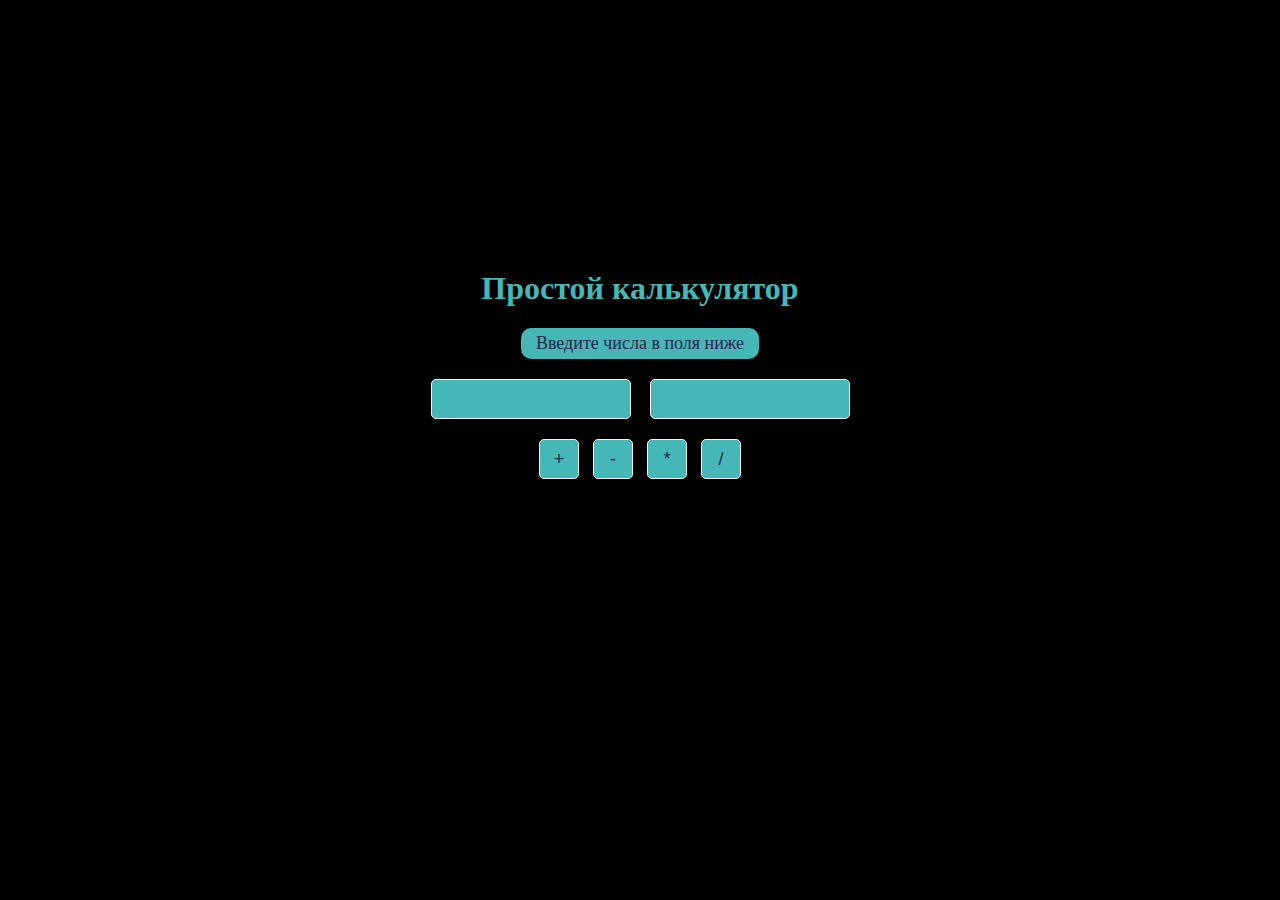
<file: 17-calc/index.html>
<!DOCTYPE html>
<html lang="en">
  <head>
    <meta charset="UTF-8" />
    <meta name="viewport" content="width=device-width, initial-scale=1.0" />
    <title>Простой калькулятор</title>
    <link rel="stylesheet" href="./style.css" />
  </head>
  <body>
    <div class="container">
      <h1 class="text">Простой калькулятор</h1>

      <div class="panel">Введите числа в поля ниже</div>
      <div class="calc">
        <input type="number" class="input" name="first_number" />
        <input type="number" class="input input__last" name="second_number" />
        <div>
          <button class="button" onclick="buttonClick(event)">+</button>
          <button class="button" onclick="buttonClick(event)">-</button>
          <button class="button" onclick="buttonClick(event)">*</button>
          <button class="button" onclick="buttonClick(event)">/</button>
        </div>
      </div>
      <div class="notification notification__hidden">Вычисление закончено</div>
    </div>

    <script src="./app.js"></script>
  </body>
</html>
</file>
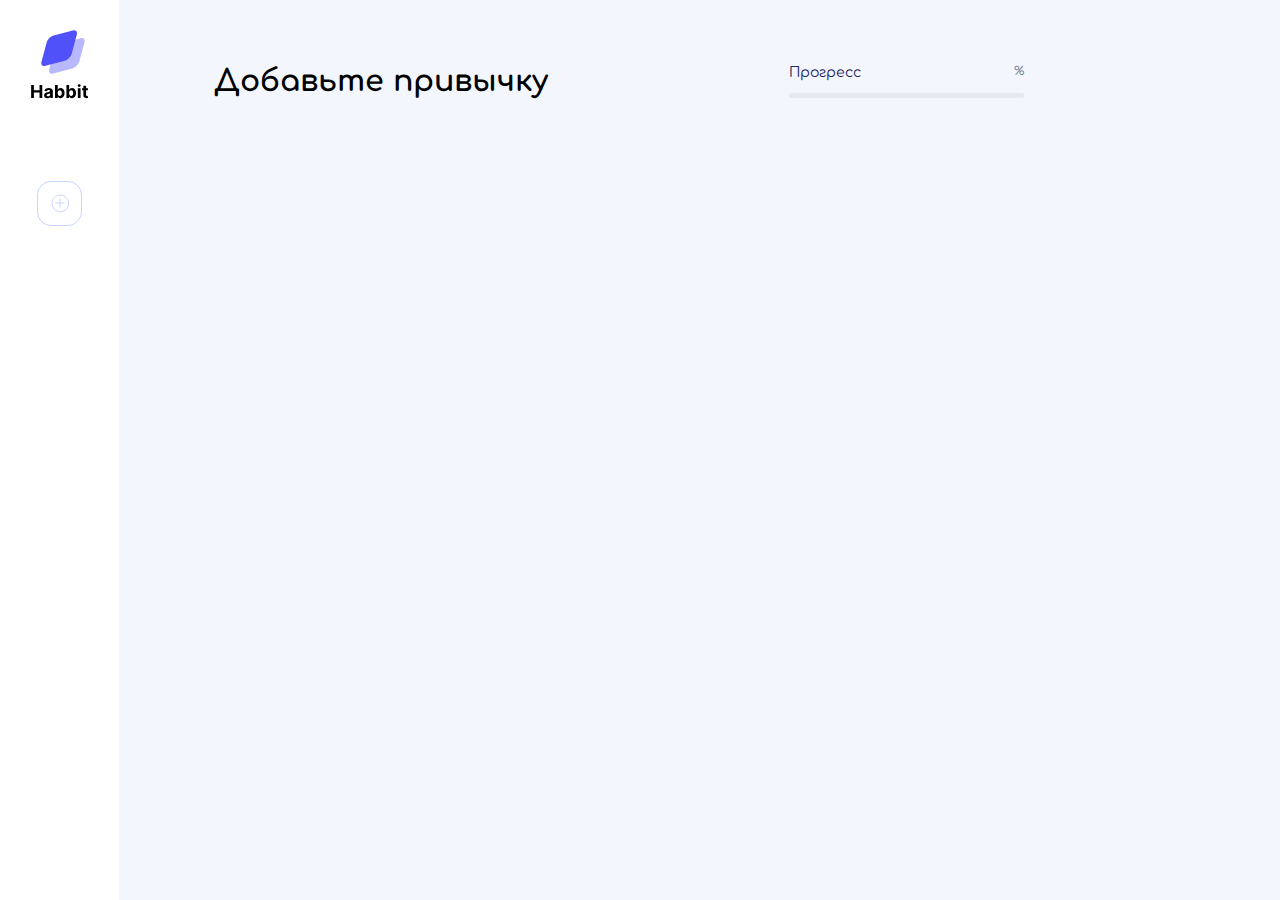
<file: 18-habbit/index.html>
<!DOCTYPE html>
<html lang="en">
  <head>
    <meta charset="UTF-8" />
    <meta name="viewport" content="width=device-width, initial-scale=1.0" />
    <title>Habbit app</title>
    <link rel="preconnect" href="https://fonts.googleapis.com" />
    <link rel="preconnect" href="https://fonts.gstatic.com" crossorigin />
    <link
      href="https://fonts.googleapis.com/css2?family=Comfortaa:wght@300..700&display=swap"
      rel="stylesheet"
    />
    <link rel="stylesheet" href="./styles/main.css" />
  </head>
  <body>
    <div class="app">
      <div class="panel">
        <img class="logo" src="./images/logo.svg" alt="Логотип" />
        <nav class="menu">
          <div class="menu__list"></div>
          <button class="menu__add" onclick="togglePopup()">
            <img src="./images/add.svg" alt="Добавить привычку" />
          </button>
        </nav>
      </div>
      <div class="content">
        <div class="target"></div>
        <header>
          <h1 class="h1">Добавьте привычку</h1>
          <div class="progress">
            <div class="progress__text">
              <div class="progress__name">Прогресс</div>
              <div class="progress__percent">%</div>
            </div>
            <div class="progress__bar">
              <div class="progress__cover-bar"></div>
            </div>
          </div>
        </header>
        <main>
          <div id="days"></div>
          <div class="habbit habbit__newDay">
            <div class="habbit__day">День</div>
            <form class="habbit__form" onsubmit="addDays(event)">
              <input
                name="comment"
                class="input_icon"
                type="text"
                placeholder="Комментарий"
              />
              <img
                class="input__icon"
                src="./images/comment.svg"
                alt="Иконка комментария"
              />
              <button class="button" type="submit">Готово</button>
            </form>
          </div>
        </main>
      </div>
      <div class="cover cover_hidden" id="add-habbit-popup">
        <div class="popup">
          <h2>Новая привычка</h2>
          <div class="icon-label">Иконка</div>
          <div class="icon-select">
            <button class="icon icon_active" onclick="setIcon(this, 'sport')">
              <img src="./images/sport.svg" alt="Спорт" />
            </button>
            <button class="icon" onclick="setIcon(this,'water')">
              <img src="./images/water.svg" alt="Напитки" />
            </button>
            <button class="icon" onclick="setIcon(this,'food')">
              <img src="./images/food.svg" alt="Еда" />
            </button>

            <button class="popup__close" onclick="togglePopup()">
              <img src="./images/close.svg" alt="Закрыть попап" />
            </button>
          </div>
          <form class="popup__form" onsubmit="addHabbit(event)">
            <input type="text" name="name" placeholder="Название" />
            <input
              type="text"
              name="icon"
              hidden
              placeholder="Название"
              value="sport"
            />
            <input type="number" name="target" placeholder="Цель" />
            <button class="button" type="submit">Добавить</button>
          </form>
        </div>
      </div>
    </div>
    <script src="./scripts/app.js"></script>
  </body>
</html>
</file>
<file: 17-calc/style.css>
body {
background-color: black;
}
.container {
text-align: center;
margin-top: 30vh;
}
.text {
    color:rgb(69, 183, 183);
}
.panel {
    display: inline-flex;
    align-items: center;
    justify-content: center;
    box-sizing: border-box;
    border-radius: 10px;
    background: rgb(69, 183, 183);
    color: rgb(38, 36, 72);
    padding: 5px 15px;
    border: none;
    font-size: 18px;
    margin-bottom: 20px;
}
.calc{
    margin-bottom: 20px;
}
.input {
    box-sizing: border-box;
    background: rgb(69, 183, 183);
    color:rgb(38, 36, 72);
    border: 1px solid whitesmoke;
    height: 40px;
    width: 200px;
    border-radius: 5px;
    font-size: 18px;
    outline: none;
    box-shadow: none;
    margin-right: 15px;
    margin-bottom: 20px;
}
.input__last {
    margin-right: 0;
}
.input:hover{
    background-color: rgb(9, 248, 248);
}
.button {
    box-sizing: border-box;
    background: rgb(69, 183, 183);
    color:rgb(38, 36, 72);
    border: 1px solid whitesmoke;
    height: 40px;
    width: 40px;
    border-radius: 5px;
    font-size: 18px;
    cursor: pointer;
}
.button:not(:last-child){
    margin-right: 10px;
}
.button:hover{
    background-color: rgb(9, 248, 248);
    transition: all .1s;
    transform: translateY(-3px);
}
.button:active{
    transform: translateY(0);
}
.emply {
    border:3px solid rgb(254, 0, 0);
}
.notification{
    font-size: 16px;
    color: rgb(9, 248, 248);
}
.notification__hidden {
    display: none;
}
</file>
<file: 18-habbit/styles/main.css>
*{
    box-sizing: border-box;
}

body {
    font-family:"Comfortaa", cursive;
    margin: 0;
    background: rgb(243, 246, 253);
    font-weight: 400;
}

.app {
    display: flex;
    gap: 50px;
}

.logo {
    margin-bottom: 50px;
}

.panel {
    background: white;
    min-height: 100vh;
    padding: 30px;
}

.menu {
    display: flex;
    flex-direction: column;
    gap: 25px;
    align-items:center;
}

.menu__list{
    display: flex;
    flex-direction: column;
    gap: 25px;
    align-items: center;
}

.menu__item {
    border-radius: 14px;
    box-shadow: 0px 8px 14px 0px rgba(62, 107, 224, 0.12);
    background: rgb(255, 255, 255); 
    border: none;
    height: 45px;
    width: 45px;
    cursor: pointer;
}

.menu__item:hover {
    background: rgb(106, 106, 251);
}

.menu__item:hover img {
    filter: brightness(0) invert(1);
}

.menu__item_active {
    background:rgb(80, 81, 249)
}

.menu__item_active img {
    filter: brightness(0) invert(1);
}

.menu__add {
    background: none;
    border: 1px solid rgb(202, 213, 255);
    border-radius: 14px;
    height: 45px;
    width: 45px;
    padding: 4px 6px 2px 6px;
}
.menu__add:hover {
    background: rgb(247, 250, 255);
}

.content {
    min-width: 900px;
    padding: 45px;
}

header {
    display: flex;
    justify-content: space-between;
    align-items: center;
}

h1 {
    color: rgb(0, 0, 0);
    font-size: 30px;
    line-height: 33px;
    display: flex;
    flex-direction: row;
    gap: 20px;

}
.progress {
    display:flex;
    flex-direction: column;
    gap: 12px;
    min-width: 235px;
}

.progress__text {
    display: flex;
    justify-content: space-between;
}

.progress__name {
    font-size: 14px;
    line-height: 16px;
    color: rgb(35, 35, 96);
}

.progress__percent {
    color: rgb(118, 131, 150);
    font-size: 12px;
    line-height: 13px;
}

.progress__bar {
    width: 100%;
    border-radius: 4px;
    background: rgb(230, 233, 237);
    height: 5px;
    position: relative;
}

.progress__cover-bar {
    position: absolute;
    transition: all .5s;
    height: 5px;
    border-radius: 4px;
    background: rgb(80, 81, 249);
}

main {
    margin-top: 30px;
}

.habbit {
    border-radius: 10px;
    background: rgb(255, 255, 255);
    display: flex;
    align-items: center;
    margin-bottom: 12px;
}
.habbit__newDay{
    display: none;
}
.habbit__day {
    background: rgb(251, 250, 255);
    border-radius: 10px 0 0 10px;
    border-right: 1px solid rgb(231, 235, 251);
    font-size: 14px;
    font-weight: 500;
    line-height: 16px;
    padding: 20px 40px;
    min-width: 150px;
}

.habbit__comment {
    font-size: 16px;
    font-weight: 500;
    line-height: 18px;
    padding: 20px 25px;
}

.habbit__delete {
    margin-left: auto;
    margin-right: 10px;
    background: none;
    border: none;
    cursor: pointer;
    border-radius: 5px;
    padding: 2px;
} 

.habbit__delete:hover {
    background: rgb(243, 246, 253);
}

.habbit__delete_all {
    padding-top: 4px;
}

input {
    border: 1px solid rgb(231, 235, 251);
    border-radius: 9px;
    background: rgb(255, 255, 255);
    padding: 12px 20px;
    font-family:"Comfortaa", cursive;
    flex: 1;
    font-size: 14px;
    font-weight: 400;
    line-height: 16px;
}

input::placeholder {
    color: rgb(136, 153, 168); 
}
input.error{
    border: 1px solid red;
}

.habbit__form {
    display: flex;
    gap: 15px;
    width: 100%;
    padding: 0px 10px 0px 25px;
    position: relative;
}

.input_icon {
    padding-left: 45px;
}

.input__icon {
    position: absolute;
    top: 10px;
    left:45px;
}

.button {
    border-radius: 9px;
    background: rgb(237, 236, 254);
    border: none;
    color: rgb(80, 81, 249);
    font-family: Comfortaa, cursive;
    font-size: 13px;
    font-weight: 500;
    padding: 14px 30px;
    cursor: pointer;
}

.button:hover {
    background: rgb(200, 197, 252);
}

.cover {
    position: fixed;
    left: 0;
    right: 0;
    bottom: 0;
    top: 0;
    background: rgba(0, 0, 0, 0.25);
    display: flex;
    align-items:center;
    justify-content: center;
}

.cover_hidden {
    display: none;
}

.popup {
    border-radius: 10px;
    box-shadow: 0px 8px 14px 12px rgba(56, 56, 56, 0.05);
    background: rgb(255, 255, 255);
    max-width: 600px; 
    width: 100%;
    padding: 20px;
    position: relative;
    display: flex;
    flex-direction: column;
    align-items: center;
}
.popup__close {
    position: absolute;
    right: 15px;
    top: 15px;
    border: none;
    background:none;
    cursor: pointer;
}
h2 {
    font-size: 24px;
    font-weight: 400;
    line-height: 27px; 
}
.icon-label {
    color: rgb(118, 131, 150);
    font-size: 14px;
    font-weight: 500;
    line-height: -1px;
    letter-spacing: 0%;
    margin-bottom: 10px;
}
.icon-select {
    display: flex;
    gap: 25px;
    margin-bottom: 20px;
}

.icon {
    background: white;
    border: 1px solid rgb(80, 81, 249);
    border-radius: 14px;
    display: flex;
    align-items: center;
    justify-content: center;
    width: 45px;
    height: 45px;
    cursor: pointer;
}

.icon:hover {
    background: rgb(106, 106, 251);
}

.icon:hover img {
    filter: brightness(0) invert(1);
}

.icon_active {
    background:rgb(80, 81, 249);
}

.icon_active img {
    filter: brightness(0) invert(1);
}

.popup__form {
    width: 100%;
    display: flex;
    flex-direction: column;
    align-items: center;
    gap: 15px;
}

.popup__form input {
    width: 100%;
}

.target {
    color: rgb(92, 7, 240);
    font-size: 18px;
    font-weight: 400;
    line-height: 16px;
}

.target__completed {
    color:rgb(9, 231, 9);
}
</file>
